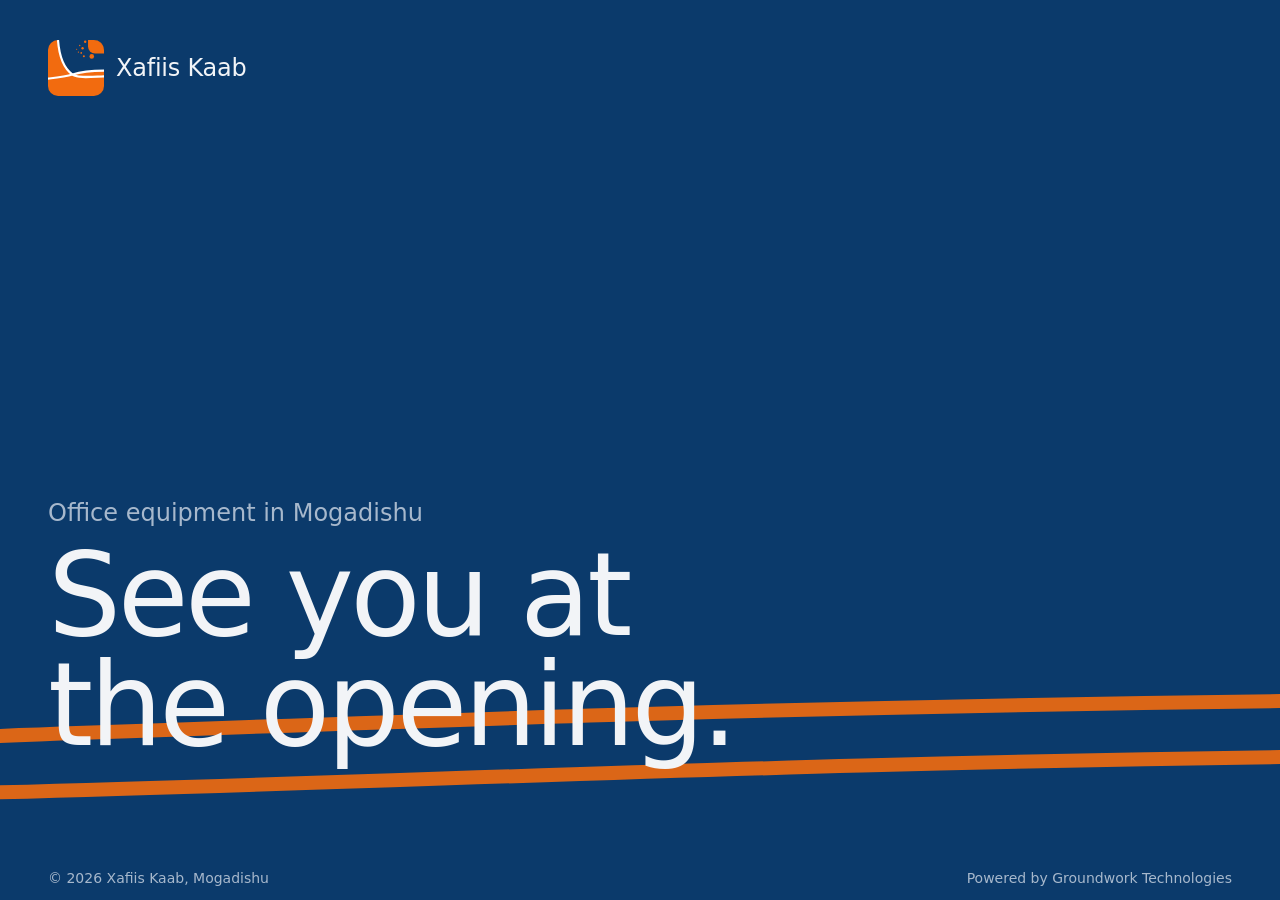
<file: public/index.html>
<!doctype html>
<html lang="en">
<head>
  <meta charset="utf-8">
  <meta name="viewport" content="width=device-width, initial-scale=1">
  <title>Xafiis Kaab: Office Equipment in Mogadishu</title>
  <meta name="description" content="Office equipment for businesses in Mogadishu. Xafiis Kaab is opening soon.">
  <link rel="canonical" href="https://xafiiskaab.com/">
  <meta name="theme-color" content="#0B3A6B">
  <link rel="icon" type="image/svg+xml" href="logo.svg">
  <link rel="preconnect" href="https://api.fontshare.com" crossorigin>
  <link href="https://api.fontshare.com/v2/css?f[]=clash-display@400,500&f[]=satoshi@400,500&display=swap" rel="stylesheet">
  <link rel="stylesheet" href="styles.css">
  <script type="application/ld+json">
    {
      "@context": "https://schema.org",
      "@type": "LocalBusiness",
      "name": "Xafiis Kaab",
      "url": "https://xafiiskaab.com/",
      "logo": "https://xafiiskaab.com/logo.svg",
      "description": "Office equipment for businesses in Mogadishu. Opening soon.",
      "address": {
        "@type": "PostalAddress",
        "addressLocality": "Mogadishu",
        "addressCountry": "SO"
      }
    }
  </script>
</head>
<body class="flex h-[100svh] flex-col overflow-hidden bg-navy font-sans text-paper antialiased">
  <main class="relative flex min-h-0 flex-1 flex-col overflow-hidden">
    <header class="relative flex items-center gap-3 px-4 pt-4 sm:px-8 sm:pt-8 lg:px-12 lg:pt-10">
      <a href="/" class="rounded-[24%] focus:outline-none focus-visible:ring-[3px] focus-visible:ring-paper">
        <img src="logo.svg" alt="Xafiis Kaab logo" width="56" height="56" class="h-10 w-10 sm:h-14 sm:w-14">
      </a>
      <span class="font-display text-xl font-medium tracking-[-0.01em] sm:text-2xl">Xafiis Kaab</span>
    </header>

    <section class="relative mt-auto px-4 pb-[min(12svh,6rem)] sm:px-8 lg:px-12">
      <svg class="absolute inset-x-0 bottom-0 top-[min(3rem,6svh)] h-auto w-full text-orange" style="height:calc(100% - min(3rem,6svh))" viewBox="0 0 100 100" preserveAspectRatio="none" aria-hidden="true">
        <g fill="none" stroke="currentColor" stroke-linecap="round" opacity=".9">
          <path class="curve" vector-effect="non-scaling-stroke" d="M-4 62C30 57 60 52 104 50"/>
          <path class="curve" vector-effect="non-scaling-stroke" d="M-4 80C34 76 62 70 104 68"/>
        </g>
      </svg>
      <h1 class="relative text-lg text-mist lg:text-2xl">Office equipment in Mogadishu</h1>
      <p class="relative mt-3 font-display text-[min(15vw,11svh)] font-medium leading-[0.95] tracking-[-0.03em] text-paper lg:text-[min(9vw,17svh)]">
        See you at<br>the opening.
      </p>
    </section>
  </main>

  <footer class="flex flex-wrap items-center justify-between gap-x-6 gap-y-1 px-4 py-3 text-xs text-mist sm:px-8 sm:text-sm lg:px-12">
    <p>&copy; <span id="year">2026</span> Xafiis Kaab, Mogadishu</p>
    <groundwork-credit theme="dark">
      <a href="https://www.groundwork.co.ke/">Powered by Groundwork Technologies</a>
    </groundwork-credit>
  </footer>

  <script>document.getElementById("year").textContent = new Date().getFullYear();</script>
  <script src="https://www.groundwork.co.ke/credit.js" defer></script>
</body>
</html>
</file>
<file: public/styles.css>
*,:after,:before{--tw-border-spacing-x:0;--tw-border-spacing-y:0;--tw-translate-x:0;--tw-translate-y:0;--tw-rotate:0;--tw-skew-x:0;--tw-skew-y:0;--tw-scale-x:1;--tw-scale-y:1;--tw-pan-x: ;--tw-pan-y: ;--tw-pinch-zoom: ;--tw-scroll-snap-strictness:proximity;--tw-gradient-from-position: ;--tw-gradient-via-position: ;--tw-gradient-to-position: ;--tw-ordinal: ;--tw-slashed-zero: ;--tw-numeric-figure: ;--tw-numeric-spacing: ;--tw-numeric-fraction: ;--tw-ring-inset: ;--tw-ring-offset-width:0px;--tw-ring-offset-color:#fff;--tw-ring-color:rgba(59,130,246,.5);--tw-ring-offset-shadow:0 0 #0000;--tw-ring-shadow:0 0 #0000;--tw-shadow:0 0 #0000;--tw-shadow-colored:0 0 #0000;--tw-blur: ;--tw-brightness: ;--tw-contrast: ;--tw-grayscale: ;--tw-hue-rotate: ;--tw-invert: ;--tw-saturate: ;--tw-sepia: ;--tw-drop-shadow: ;--tw-backdrop-blur: ;--tw-backdrop-brightness: ;--tw-backdrop-contrast: ;--tw-backdrop-grayscale: ;--tw-backdrop-hue-rotate: ;--tw-backdrop-invert: ;--tw-backdrop-opacity: ;--tw-backdrop-saturate: ;--tw-backdrop-sepia: ;--tw-contain-size: ;--tw-contain-layout: ;--tw-contain-paint: ;--tw-contain-style: }::backdrop{--tw-border-spacing-x:0;--tw-border-spacing-y:0;--tw-translate-x:0;--tw-translate-y:0;--tw-rotate:0;--tw-skew-x:0;--tw-skew-y:0;--tw-scale-x:1;--tw-scale-y:1;--tw-pan-x: ;--tw-pan-y: ;--tw-pinch-zoom: ;--tw-scroll-snap-strictness:proximity;--tw-gradient-from-position: ;--tw-gradient-via-position: ;--tw-gradient-to-position: ;--tw-ordinal: ;--tw-slashed-zero: ;--tw-numeric-figure: ;--tw-numeric-spacing: ;--tw-numeric-fraction: ;--tw-ring-inset: ;--tw-ring-offset-width:0px;--tw-ring-offset-color:#fff;--tw-ring-color:rgba(59,130,246,.5);--tw-ring-offset-shadow:0 0 #0000;--tw-ring-shadow:0 0 #0000;--tw-shadow:0 0 #0000;--tw-shadow-colored:0 0 #0000;--tw-blur: ;--tw-brightness: ;--tw-contrast: ;--tw-grayscale: ;--tw-hue-rotate: ;--tw-invert: ;--tw-saturate: ;--tw-sepia: ;--tw-drop-shadow: ;--tw-backdrop-blur: ;--tw-backdrop-brightness: ;--tw-backdrop-contrast: ;--tw-backdrop-grayscale: ;--tw-backdrop-hue-rotate: ;--tw-backdrop-invert: ;--tw-backdrop-opacity: ;--tw-backdrop-saturate: ;--tw-backdrop-sepia: ;--tw-contain-size: ;--tw-contain-layout: ;--tw-contain-paint: ;--tw-contain-style: }/*! tailwindcss v3.4.16 | MIT License | https://tailwindcss.com*/*,:after,:before{box-sizing:border-box;border:0 solid #e5e7eb}:after,:before{--tw-content:""}:host,html{line-height:1.5;-webkit-text-size-adjust:100%;-moz-tab-size:4;-o-tab-size:4;tab-size:4;font-family:Satoshi,ui-sans-serif,system-ui,sans-serif;font-feature-settings:normal;font-variation-settings:normal;-webkit-tap-highlight-color:transparent}body{margin:0;line-height:inherit}hr{height:0;color:inherit;border-top-width:1px}abbr:where([title]){-webkit-text-decoration:underline dotted;text-decoration:underline dotted}h1,h2,h3,h4,h5,h6{font-size:inherit;font-weight:inherit}a{color:inherit;text-decoration:inherit}b,strong{font-weight:bolder}code,kbd,pre,samp{font-family:ui-monospace,SFMono-Regular,Menlo,Monaco,Consolas,Liberation Mono,Courier New,monospace;font-feature-settings:normal;font-variation-settings:normal;font-size:1em}small{font-size:80%}sub,sup{font-size:75%;line-height:0;position:relative;vertical-align:baseline}sub{bottom:-.25em}sup{top:-.5em}table{text-indent:0;border-color:inherit;border-collapse:collapse}button,input,optgroup,select,textarea{font-family:inherit;font-feature-settings:inherit;font-variation-settings:inherit;font-size:100%;font-weight:inherit;line-height:inherit;letter-spacing:inherit;color:inherit;margin:0;padding:0}button,select{text-transform:none}button,input:where([type=button]),input:where([type=reset]),input:where([type=submit]){-webkit-appearance:button;background-color:transparent;background-image:none}:-moz-focusring{outline:auto}:-moz-ui-invalid{box-shadow:none}progress{vertical-align:baseline}::-webkit-inner-spin-button,::-webkit-outer-spin-button{height:auto}[type=search]{-webkit-appearance:textfield;outline-offset:-2px}::-webkit-search-decoration{-webkit-appearance:none}::-webkit-file-upload-button{-webkit-appearance:button;font:inherit}summary{display:list-item}blockquote,dd,dl,figure,h1,h2,h3,h4,h5,h6,hr,p,pre{margin:0}fieldset{margin:0}fieldset,legend{padding:0}menu,ol,ul{list-style:none;margin:0;padding:0}dialog{padding:0}textarea{resize:vertical}input::-moz-placeholder,textarea::-moz-placeholder{opacity:1;color:#9ca3af}input::placeholder,textarea::placeholder{opacity:1;color:#9ca3af}[role=button],button{cursor:pointer}:disabled{cursor:default}audio,canvas,embed,iframe,img,object,svg,video{display:block;vertical-align:middle}img,video{max-width:100%;height:auto}[hidden]:where(:not([hidden=until-found])){display:none}.absolute{position:absolute}.relative{position:relative}.inset-x-0{left:0;right:0}.bottom-0{bottom:0}.top-\[min\(3rem\2c 6svh\)\]{top:min(3rem,6svh)}.mt-3{margin-top:.75rem}.mt-auto{margin-top:auto}.flex{display:flex}.h-10{height:2.5rem}.h-\[100svh\]{height:100svh}.h-auto{height:auto}.min-h-0{min-height:0}.w-10{width:2.5rem}.w-full{width:100%}.flex-1{flex:1 1 0%}.flex-col{flex-direction:column}.flex-wrap{flex-wrap:wrap}.items-center{align-items:center}.justify-between{justify-content:space-between}.gap-3{gap:.75rem}.gap-x-6{-moz-column-gap:1.5rem;column-gap:1.5rem}.gap-y-1{row-gap:.25rem}.overflow-hidden{overflow:hidden}.rounded-\[24\%\]{border-radius:24%}.bg-navy{--tw-bg-opacity:1;background-color:rgb(11 58 107/var(--tw-bg-opacity,1))}.px-4{padding-left:1rem;padding-right:1rem}.py-3{padding-top:.75rem;padding-bottom:.75rem}.pb-\[min\(12svh\2c 6rem\)\]{padding-bottom:min(12svh,6rem)}.pt-4{padding-top:1rem}.font-display{font-family:Clash Display,ui-sans-serif,system-ui,sans-serif}.font-sans{font-family:Satoshi,ui-sans-serif,system-ui,sans-serif}.text-\[min\(15vw\2c 11svh\)\]{font-size:min(15vw,11svh)}.text-lg{font-size:1.125rem}.text-lg,.text-xl{line-height:1.75rem}.text-xl{font-size:1.25rem}.text-xs{font-size:.75rem;line-height:1rem}.font-medium{font-weight:500}.leading-\[0\.95\]{line-height:.95}.tracking-\[-0\.01em\]{letter-spacing:-.01em}.tracking-\[-0\.03em\]{letter-spacing:-.03em}.text-mist{--tw-text-opacity:1;color:rgb(167 184 204/var(--tw-text-opacity,1))}.text-orange{--tw-text-opacity:1;color:rgb(242 107 15/var(--tw-text-opacity,1))}.text-paper{--tw-text-opacity:1;color:rgb(242 244 247/var(--tw-text-opacity,1))}.antialiased{-webkit-font-smoothing:antialiased;-moz-osx-font-smoothing:grayscale}.curve{stroke-width:8px}@media (min-width:1024px){.curve{stroke-width:14px}}@media (prefers-reduced-motion:no-preference){.curve{animation:fade .8s ease-out .3s both}@keyframes fade{0%{opacity:0}}}.focus\:outline-none:focus{outline:2px solid transparent;outline-offset:2px}.focus-visible\:ring-\[3px\]:focus-visible{--tw-ring-offset-shadow:var(--tw-ring-inset) 0 0 0 var(--tw-ring-offset-width) var(--tw-ring-offset-color);--tw-ring-shadow:var(--tw-ring-inset) 0 0 0 calc(3px + var(--tw-ring-offset-width)) var(--tw-ring-color);box-shadow:var(--tw-ring-offset-shadow),var(--tw-ring-shadow),var(--tw-shadow,0 0 #0000)}.focus-visible\:ring-paper:focus-visible{--tw-ring-opacity:1;--tw-ring-color:rgb(242 244 247/var(--tw-ring-opacity,1))}@media (min-width:640px){.sm\:h-14{height:3.5rem}.sm\:w-14{width:3.5rem}.sm\:px-8{padding-left:2rem;padding-right:2rem}.sm\:pt-8{padding-top:2rem}.sm\:text-2xl{font-size:1.5rem;line-height:2rem}.sm\:text-sm{font-size:.875rem;line-height:1.25rem}}@media (min-width:1024px){.lg\:px-12{padding-left:3rem;padding-right:3rem}.lg\:pt-10{padding-top:2.5rem}.lg\:text-2xl{font-size:1.5rem;line-height:2rem}.lg\:text-\[min\(9vw\2c 17svh\)\]{font-size:min(9vw,17svh)}}
</file>
